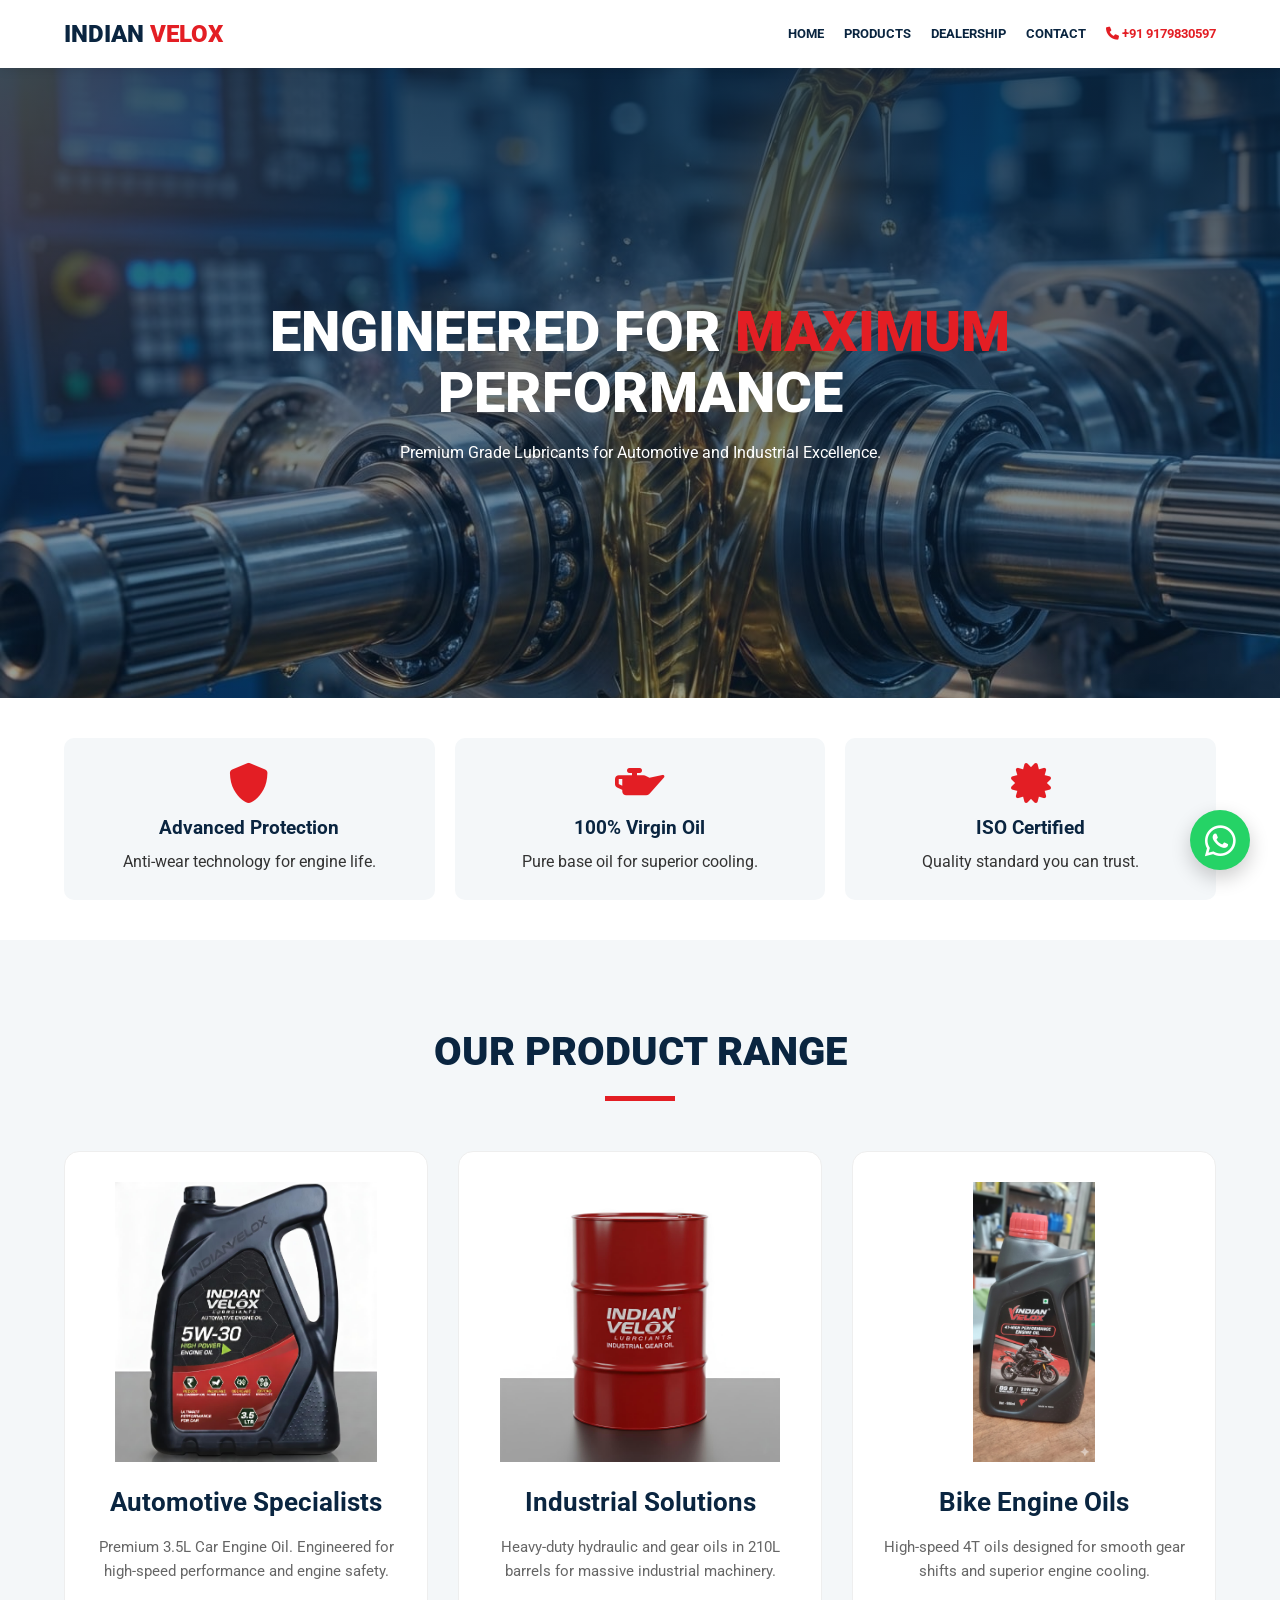
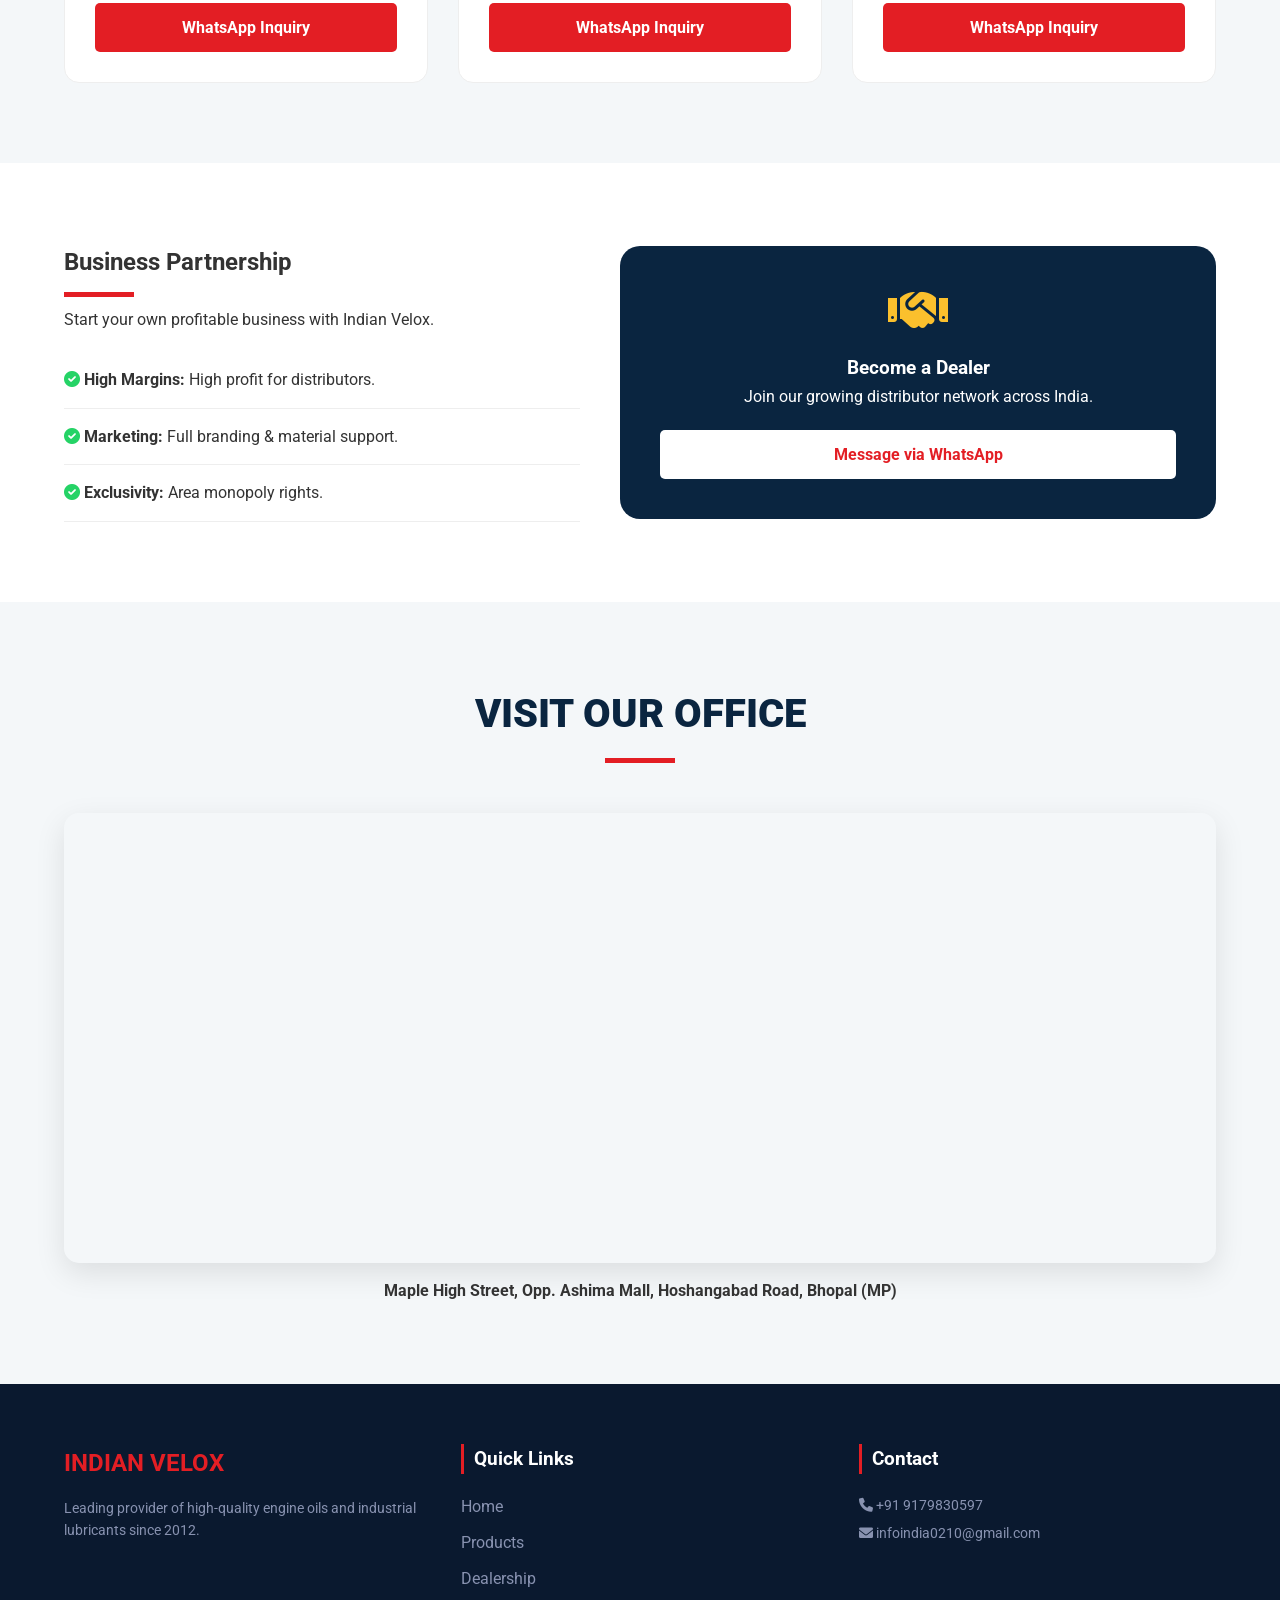
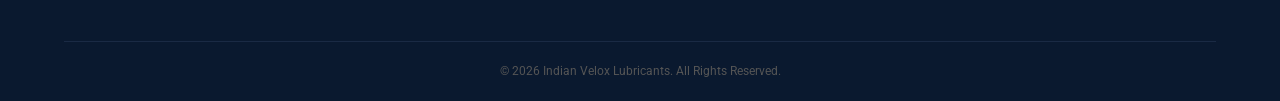
<file: index.html>
<!DOCTYPE html>
<html lang="en">
<head>
    <meta charset="UTF-8">
    <meta name="viewport" content="width=device-width, initial-scale=1.0">
    <title>Indian Velox Lubricants | Engine Perfection</title>
    <link href="https://fonts.googleapis.com/css2?family=Roboto:wght@300;400;700;900&display=swap" rel="stylesheet">
    <link rel="stylesheet" href="https://cdnjs.cloudflare.com/ajax/libs/font-awesome/6.0.0/css/all.min.css">
    
    <style>
        :root { --primary: #e31e24; --secondary: #0a2540; --light-bg: #f4f7f9; --text: #333; --accent: #fbc02d; }
        * { margin: 0; padding: 0; box-sizing: border-box; font-family: 'Roboto', sans-serif; scroll-behavior: smooth; }
        body { line-height: 1.6; color: var(--text); overflow-x: hidden; background: #fff; }

        /* Navigation - Desktop & Mobile */
        nav { padding: 15px 5%; background: #fff; display: flex; justify-content: space-between; align-items: center; position: sticky; top: 0; z-index: 1000; box-shadow: 0 2px 10px rgba(0,0,0,0.1); }
        .logo { font-size: 24px; font-weight: 900; color: var(--secondary); text-decoration: none; }
        .logo span { color: var(--primary); }
        .nav-links { display: flex; align-items: center; }
        .nav-links a { color: var(--secondary); text-decoration: none; margin-left: 20px; font-weight: 700; font-size: 13px; text-transform: uppercase; transition: 0.3s; }
        .nav-links a:hover { color: var(--primary); }
        .menu-btn { display: none; font-size: 24px; cursor: pointer; color: var(--secondary); }

        /* Hero Section */
        #hero { height: 70vh; background: linear-gradient(rgba(10,37,64,0.8), rgba(10,37,64,0.4)), url('hero.jfif'); background-size: cover; background-position: center; display: flex; align-items: center; justify-content: center; color: #fff; text-align: center; padding: 0 5%; }
        .hero-text h1 { font-size: 3.5rem; font-weight: 900; line-height: 1.1; margin-bottom: 15px; text-transform: uppercase; }
        .hero-text span { color: var(--primary); }

        /* Features Bar */
        .features-bar { display: grid; grid-template-columns: repeat(auto-fit, minmax(250px, 1fr)); padding: 40px 5%; gap: 20px; text-align: center; background: #fff; }
        .feature-item { padding: 25px; border-radius: 10px; background: var(--light-bg); transition: 0.3s; }
        .feature-item i { font-size: 2.5rem; color: var(--primary); margin-bottom: 10px; }
        .feature-item h3 { font-size: 1.2rem; color: var(--secondary); margin-bottom: 5px; }

        /* Products Grid */
        section { padding: 80px 5%; }
        .title-area { text-align: center; margin-bottom: 50px; }
        .title-area h2 { font-size: 2.5rem; text-transform: uppercase; color: var(--secondary); font-weight: 900; }
        .divider { width: 70px; height: 5px; background: var(--primary); margin: 12px auto; }

        .grid { display: grid; grid-template-columns: repeat(auto-fit, minmax(300px, 1fr)); gap: 30px; }
        .card { background: #fff; border: 1px solid #eee; border-radius: 15px; padding: 30px; text-align: center; transition: 0.4s; display: flex; flex-direction: column; }
        .card:hover { transform: translateY(-10px); box-shadow: 0 15px 35px rgba(0,0,0,0.1); }
        .card img { width: 100%; height: 280px; object-fit: contain; margin-bottom: 20px; }
        .card h3 { color: var(--secondary); font-size: 1.6rem; margin-bottom: 12px; }
        .card p { font-size: 15px; color: #666; margin-bottom: 20px; flex-grow: 1; }
        .view-btn { background: var(--primary); color: #fff; padding: 12px 20px; text-decoration: none; border-radius: 5px; font-weight: bold; transition: 0.3s; width: 100%; display: inline-block; }
        .view-btn:hover { background: var(--secondary); }

        /* Dealership Table Responsive */
        .dealer-flex { display: flex; flex-wrap: wrap; gap: 40px; align-items: center; }
        .dealer-info { flex: 1; min-width: 300px; }
        .dealer-box { flex: 1; min-width: 300px; background: var(--secondary); color: #fff; padding: 40px; border-radius: 20px; text-align: center; }
        .dealer-table { width: 100%; margin-top: 20px; border-collapse: collapse; }
        .dealer-table td { padding: 15px 0; border-bottom: 1px solid #eee; }

        /* Location */
        .map-container { width: 100%; height: 450px; border-radius: 15px; overflow: hidden; margin-top: 30px; box-shadow: 0 10px 30px rgba(0,0,0,0.1); }

        /* Floating WhatsApp */
        .wa-float { position: fixed; bottom: 30px; right: 30px; background: #25D366; color: white; width: 60px; height: 60px; border-radius: 50%; display: flex; align-items: center; justify-content: center; font-size: 35px; z-index: 1000; box-shadow: 0 8px 20px rgba(0,0,0,0.2); text-decoration: none; }

        /* Modern Footer */
        footer { background: #0a192f; color: #fff; padding: 60px 5% 20px; }
        .footer-grid { display: grid; grid-template-columns: repeat(auto-fit, minmax(200px, 1fr)); gap: 40px; max-width: 1200px; margin: 0 auto; }
        .footer-col h3 { margin-bottom: 20px; font-size: 1.2rem; border-left: 3px solid var(--primary); padding-left: 10px; }
        .footer-col ul { list-style: none; }
        .footer-col ul li { margin-bottom: 10px; }
        .footer-col ul li a { color: #8892b0; text-decoration: none; transition: 0.3s; }
        .footer-col ul li a:hover { color: var(--primary); padding-left: 5px; }

        /* Responsive Mobile View */
        @media (max-width: 768px) {
            .menu-btn { display: block; }
            .nav-links { display: none; position: absolute; top: 100%; left: 0; width: 100%; background: #fff; flex-direction: column; padding: 20px; border-top: 1px solid #eee; }
            .nav-links.active { display: flex; }
            .nav-links a { margin: 10px 0; font-size: 16px; margin-left: 0; }
            .hero-text h1 { font-size: 2.2rem; }
            .grid { grid-template-columns: 1fr; }
            .dealer-flex { flex-direction: column; }
            .dealer-info, .dealer-box { width: 100%; min-width: unset; }
        }
    </style>
</head>
<body>

    <a href="https://wa.me/919179830597" class="wa-float" target="_blank"><i class="fab fa-whatsapp"></i></a>

    <nav>
        <a href="#" class="logo">INDIAN <span>VELOX</span></a>
        <div class="menu-btn" onclick="toggleMenu()"><i class="fas fa-bars"></i></div>
        <div class="nav-links" id="navLinks">
            <a href="#hero" onclick="toggleMenu()">Home</a>
            <a href="#products" onclick="toggleMenu()">Products</a>
            <a href="#dealership" onclick="toggleMenu()">Dealership</a>
            <a href="#location" onclick="toggleMenu()">Contact</a>
            <a href="tel:+919179830597" style="color: var(--primary);"><i class="fas fa-phone"></i> +91 9179830597</a>
        </div>
    </nav>

    <section id="hero">
        <div class="hero-text">
            <h1>Engineered for <span>Maximum</span> Performance</h1>
            <p>Premium Grade Lubricants for Automotive and Industrial Excellence.</p>
        </div>
    </section>

    <div class="features-bar">
        <div class="feature-item"><i class="fas fa-shield-alt"></i><h3>Advanced Protection</h3><p>Anti-wear technology for engine life.</p></div>
        <div class="feature-item"><i class="fas fa-oil-can"></i><h3>100% Virgin Oil</h3><p>Pure base oil for superior cooling.</p></div>
        <div class="feature-item"><i class="fas fa-certificate"></i><h3>ISO Certified</h3><p>Quality standard you can trust.</p></div>
    </div>

    <section id="products" style="background: var(--light-bg);">
        <div class="title-area">
            <h2>Our Product Range</h2>
            <div class="divider"></div>
        </div>
        <div class="grid">
            <div class="card">
                <img src="car-oil.png" alt="Car Engine Oil">
                <h3>Automotive Specialists</h3>
                <p>Premium 3.5L Car Engine Oil. Engineered for high-speed performance and engine safety.</p>
                <a href="https://wa.me/919179830597?text=Inquiry for Car Engine Oil" class="view-btn">WhatsApp Inquiry</a>
            </div>
            <div class="card">
                <img src="industrial-barrel.png" alt="Industrial Barrel">
                <h3>Industrial Solutions</h3>
                <p>Heavy-duty hydraulic and gear oils in 210L barrels for massive industrial machinery.</p>
                <a href="https://wa.me/919179830597?text=Inquiry for Industrial Barrels" class="view-btn">WhatsApp Inquiry</a>
            </div>
            <div class="card">
                <img src="p1.jpeg" alt="Bike Engine Oil">
                <h3>Bike Engine Oils</h3>
                <p>High-speed 4T oils designed for smooth gear shifts and superior engine cooling.</p>
                <a href="https://wa.me/919179830597?text=Inquiry for Bike Engine Oil" class="view-btn">WhatsApp Inquiry</a>
            </div>
        </div>
    </section>

    <section id="dealership">
        <div class="dealer-flex">
            <div class="dealer-info">
                <h2>Business Partnership</h2>
                <div class="divider" style="margin: 10px 0;"></div>
                <p>Start your own profitable business with Indian Velox.</p>
                <table class="dealer-table">
                    <tr><td><i class="fas fa-check-circle" style="color:#25D366"></i> <strong>High Margins:</strong> High profit for distributors.</td></tr>
                    <tr><td><i class="fas fa-check-circle" style="color:#25D366"></i> <strong>Marketing:</strong> Full branding & material support.</td></tr>
                    <tr><td><i class="fas fa-check-circle" style="color:#25D366"></i> <strong>Exclusivity:</strong> Area monopoly rights.</td></tr>
                </table>
            </div>
            <div class="dealer-box">
                <i class="fas fa-handshake" style="font-size: 3rem; color: var(--accent); margin-bottom: 20px;"></i>
                <h3>Become a Dealer</h3>
                <p style="margin-bottom: 20px;">Join our growing distributor network across India.</p>
                <a href="https://wa.me/919179830597?text=Dealership Inquiry" class="view-btn" style="background:#fff; color:var(--primary)">Message via WhatsApp</a>
            </div>
        </div>
    </section>

    <section id="location" style="background: var(--light-bg); text-align: center;">
        <div class="title-area"><h2>Visit Our Office</h2><div class="divider"></div></div>
        <div class="map-container">
            <iframe src="https://www.google.com/maps/embed?pb=!1m18!1m12!1m3!1d3667.632292671511!2d77.45781117531916!3d23.18360697906233!2m3!1f0!2f0!3f0!3m2!1i1024!2i768!4f13.1!3m3!1m2!1s0x397c43e91319fd9d%3A0x28282b10ee89dcc9!2sMaple%20High%20Street!5e0!3m2!1sen!2sin!4v1700000000000" width="100%" height="100%" style="border:0;" allowfullscreen="" loading="lazy"></iframe>
        </div>
        <p style="margin-top: 15px; font-weight: bold;">Maple High Street, Opp. Ashima Mall, Hoshangabad Road, Bhopal (MP)</p>
    </section>

    <footer>
        <div class="footer-grid">
            <div class="footer-col">
                <h2 style="color: var(--primary); margin-bottom: 15px;">INDIAN VELOX</h2>
                <p style="color: #8892b0; font-size: 14px;">Leading provider of high-quality engine oils and industrial lubricants since 2012.</p>
            </div>
            <div class="footer-col">
                <h3>Quick Links</h3>
                <ul>
                    <li><a href="#hero">Home</a></li>
                    <li><a href="#products">Products</a></li>
                    <li><a href="#dealership">Dealership</a></li>
                </ul>
            </div>
            <div class="footer-col">
                <h3>Contact</h3>
                <p style="color: #8892b0; font-size: 14px;"><i class="fas fa-phone"></i> +91 9179830597</p>
                <p style="color: #8892b0; font-size: 14px; margin-top: 5px;"><i class="fas fa-envelope"></i> infoindia0210@gmail.com</p>
            </div>
        </div>
        <p style="text-align: center; margin-top: 40px; color: #555; font-size: 12px; border-top: 1px solid #1a2a44; padding-top: 20px;">
            © 2026 Indian Velox Lubricants. All Rights Reserved.
        </p>
    </footer>

    <script>
        function toggleMenu() {
            document.getElementById('navLinks').classList.toggle('active');
        }
    </script>
</body>
</html>
</file>
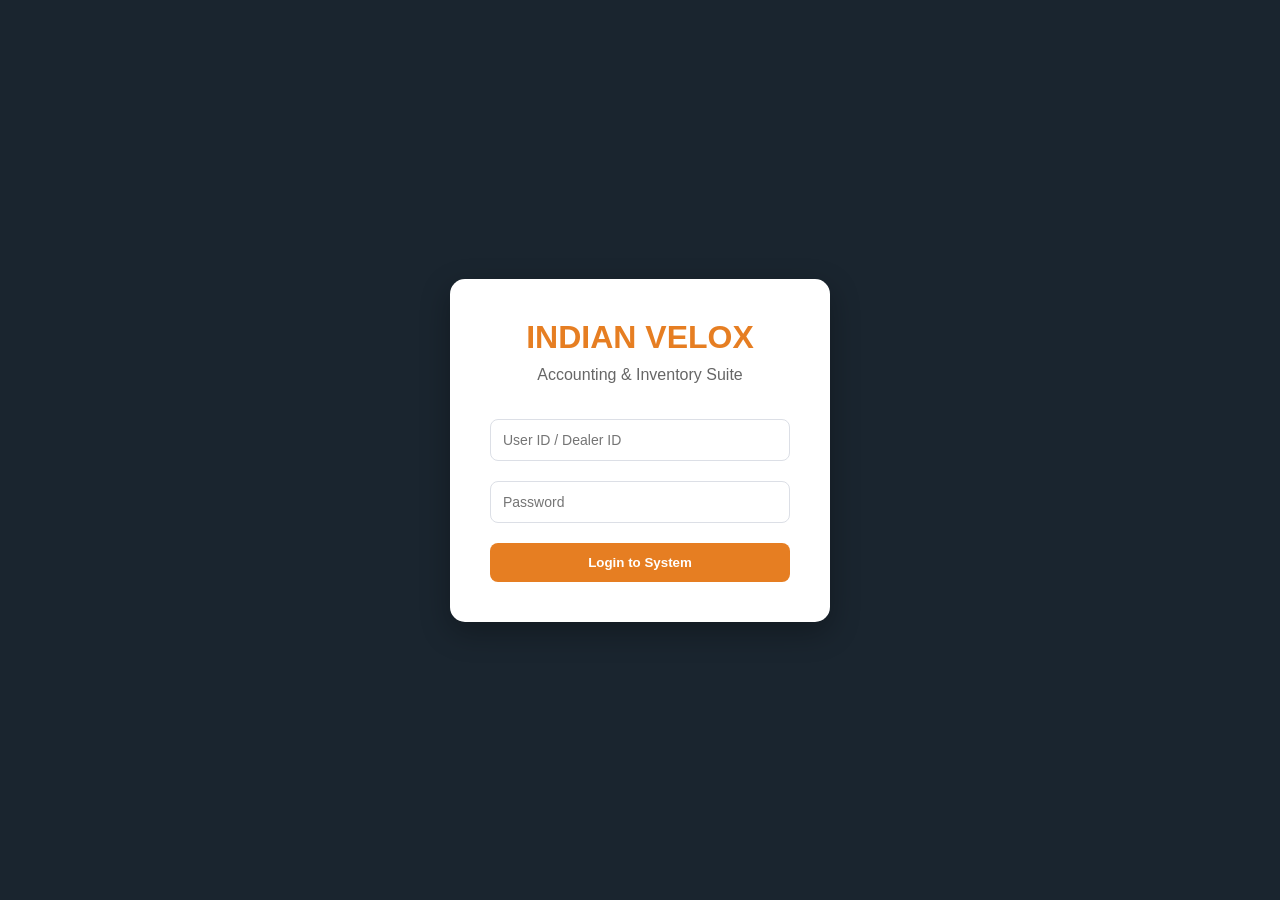
<file: erp/index.html>
<!DOCTYPE html>
<html lang="hi">
<head>
    <meta charset="UTF-8">
    <title>Indian Velox - Professional Accounting</title>
    <style>
        :root { --vyapar-blue: #1a252f; --vyapar-orange: #e67e22; --vyapar-bg: #f0f3f7; --success: #27ae60; }
        * { box-sizing: border-box; margin: 0; padding: 0; font-family: 'Segoe UI', Tahoma, Geneva, Verdana, sans-serif; }
        body { background-color: var(--vyapar-bg); display: flex; height: 100vh; }

        /* Vyapar Style Sidebar */
        .sidebar { width: 240px; background-color: var(--vyapar-blue); color: white; display: none; flex-direction: column; }
        .logo-section { padding: 25px; text-align: center; border-bottom: 1px solid #34495e; }
        .nav-item { padding: 15px 25px; cursor: pointer; border-left: 4px solid transparent; transition: 0.3s; color: #bdc3c7; font-weight: 500; }
        .nav-item:hover, .nav-item.active { background: #2c3e50; color: white; border-left-color: var(--vyapar-orange); }

        /* Main Content */
        .content { flex: 1; padding: 30px; overflow-y: auto; display: none; }
        .header { display: flex; justify-content: space-between; align-items: center; margin-bottom: 30px; }
        .card { background: white; border-radius: 12px; padding: 25px; box-shadow: 0 4px 20px rgba(0,0,0,0.08); border: 1px solid #e1e8ed; }

        /* Form Elements */
        input, select { width: 100%; padding: 12px; margin: 10px 0; border: 1px solid #dcdfe6; border-radius: 8px; font-size: 14px; outline: none; }
        input:focus { border-color: var(--vyapar-orange); }
        .btn-main { background: var(--vyapar-orange); color: white; border: none; padding: 12px 25px; border-radius: 8px; cursor: pointer; font-weight: 600; width: 100%; margin-top: 10px; }
        
        /* Stats Grid */
        .stats { display: grid; grid-template-columns: repeat(auto-fit, minmax(200px, 1fr)); gap: 20px; margin-bottom: 20px; }
        .stat-box { background: white; padding: 20px; border-radius: 10px; text-align: center; border-left: 5px solid var(--vyapar-orange); }

        /* Login Screen */
        #login-screen { position: fixed; inset: 0; background: var(--vyapar-blue); display: flex; align-items: center; justify-content: center; z-index: 100; }
        .login-card { background: white; padding: 40px; border-radius: 15px; width: 380px; text-align: center; box-shadow: 0 10px 30px rgba(0,0,0,0.3); }

        table { width: 100%; border-collapse: collapse; margin-top: 15px; }
        th { background: #f8f9fa; padding: 12px; text-align: left; color: #5f6368; }
        td { padding: 12px; border-bottom: 1px solid #f1f3f4; }
    </style>
</head>
<body>

<div id="login-screen">
    <div class="login-card">
        <h1 style="color: var(--vyapar-orange); margin-bottom: 10px;">INDIAN VELOX</h1>
        <p style="color: #666; margin-bottom: 25px;">Accounting & Inventory Suite</p>
        <input type="text" id="userid" placeholder="User ID / Dealer ID">
        <input type="password" id="password" placeholder="Password">
        <button class="btn-main" onclick="handleLogin()">Login to System</button>
    </div>
</div>

<nav class="sidebar" id="side">
    <div class="logo-section">
        <h2 style="color: var(--vyapar-orange)">VELOX <span style="color:white">ERP</span></h2>
    </div>
    <div class="nav-item active" id="n-sale" onclick="show('sale')">🛒 Sale / Invoicing</div>
    <div class="nav-item" id="n-ledger" onclick="show('ledger')">💰 Party Ledger</div>
    <div class="nav-item" id="n-stock" onclick="show('stock')">📦 Items / Stock</div>
    <div class="nav-item" id="n-hr" onclick="show('hr')">📅 HR & Attendance</div>
    <div style="margin-top: auto; padding: 20px;">
        <button onclick="location.reload()" style="background: #e74c3c; width: 100%; color:white; border:none; padding:10px; border-radius:5px;">Logout</button>
    </div>
</nav>

<main class="content" id="cont">
    <div id="sale" class="module active-mod">
        <div class="header"><h2>New Sale Invoice</h2></div>
        <div class="card">
            <input type="text" id="cust" placeholder="Party Name">
            <select id="item" onchange="calculate()">
                <option value="0">Select Product</option>
                <option value="404">ECO SERIES 20W40 UNS (900ML)</option>
                <option value="431">TURBO POWER 20W40 SN (900ML)</option>
                <option value="392">DEMON PRO 10W30 SN (800ML)</option>
                <option value="472">TURBO POWER 20W40 SN (1 LTR)</option>
                <option value="1659">ULTRA DRIVE PRO 5W30 SP (3.5L)</option>
                <option value="2179">MAX TORQUE SS 5W30 SP (3.5L)</option>
            </select>
            <input type="number" id="qty" placeholder="Quantity" oninput="calculate()">
            <div style="background: #f8f9fa; padding: 20px; border-radius: 8px; margin: 15px 0;">
                <h3 style="color: var(--success)">Total Amount: ₹<span id="display-total">0.00</span></h3>
                <p style="font-size: 12px; color: #777;">GST 18% & HSN 27101980 Included</p>
            </div>
            <button class="btn-main" style="background: var(--success)" onclick="sendData('SYNC_BILL')">Save & Print Bill</button>
        </div>
    </div>

    <div id="ledger" class="module" style="display:none">
        <h2>Party Ledger (Khata)</h2>
        <div class="card">
            <input type="text" id="l-name" placeholder="Search Party Name">
            <input type="number" id="l-amt" placeholder="Payment Amount Received">
            <button class="btn-main" onclick="sendData('UPDATE_LEDGER')">Record Payment</button>
        </div>
    </div>
</main>

<script>
    const D_ID = "AKfycbxGrOgYixL18YdDzNv8ht9-f_4Wm3tO6dOQNL44i02gEYoVplf94bn3SBkOtCE3EcB3";
    const URL = "https://script.google.com/macros/s/" + D_ID + "/exec";

    function handleLogin() {
        const u = document.getElementById('userid').value.toLowerCase();
        const p = document.getElementById('password').value;
        // Access controls for Admin and Dealer
        if((u==='admin' && p==='velox@admin') || (u==='dealer_01' && p==='velox123')) {
            document.getElementById('login-screen').style.display = 'none';
            document.getElementById('side').style.display = 'flex';
            document.getElementById('cont').style.display = 'block';
        } else { alert("Bhai, Sahi details daalo!"); }
    }

    function show(id) {
        document.querySelectorAll('.module').forEach(m => m.style.display = 'none');
        document.querySelectorAll('.nav-item').forEach(n => n.classList.remove('active'));
        document.getElementById(id).style.display = 'block';
        document.getElementById('n-'+id).classList.add('active');
    }

    function calculate() {
        const rate = parseFloat(document.getElementById('item').value);
        const q = parseFloat(document.getElementById('qty').value) || 0;
        document.getElementById('display-total').innerText = (rate * q).toFixed(2);
    }

    async function sendData(act) {
        const d = {
            action: act,
            user: document.getElementById('userid').value,
            customer: document.getElementById('cust').value,
            item: document.getElementById('item').options[document.getElementById('item').selectedIndex].text,
            qty: document.getElementById('qty').value,
            total: document.getElementById('display-total').innerText,
            amt: document.getElementById('l-amt').value
        };
        
        try {
            await fetch(URL, { method: 'POST', mode: 'no-cors', body: JSON.stringify(d) });
            alert("✅ Data Synced to Velox Cloud!");
            location.reload();
        } catch(e) { alert("Error!"); }
    }
</script>
</body>
</html>
</file>
